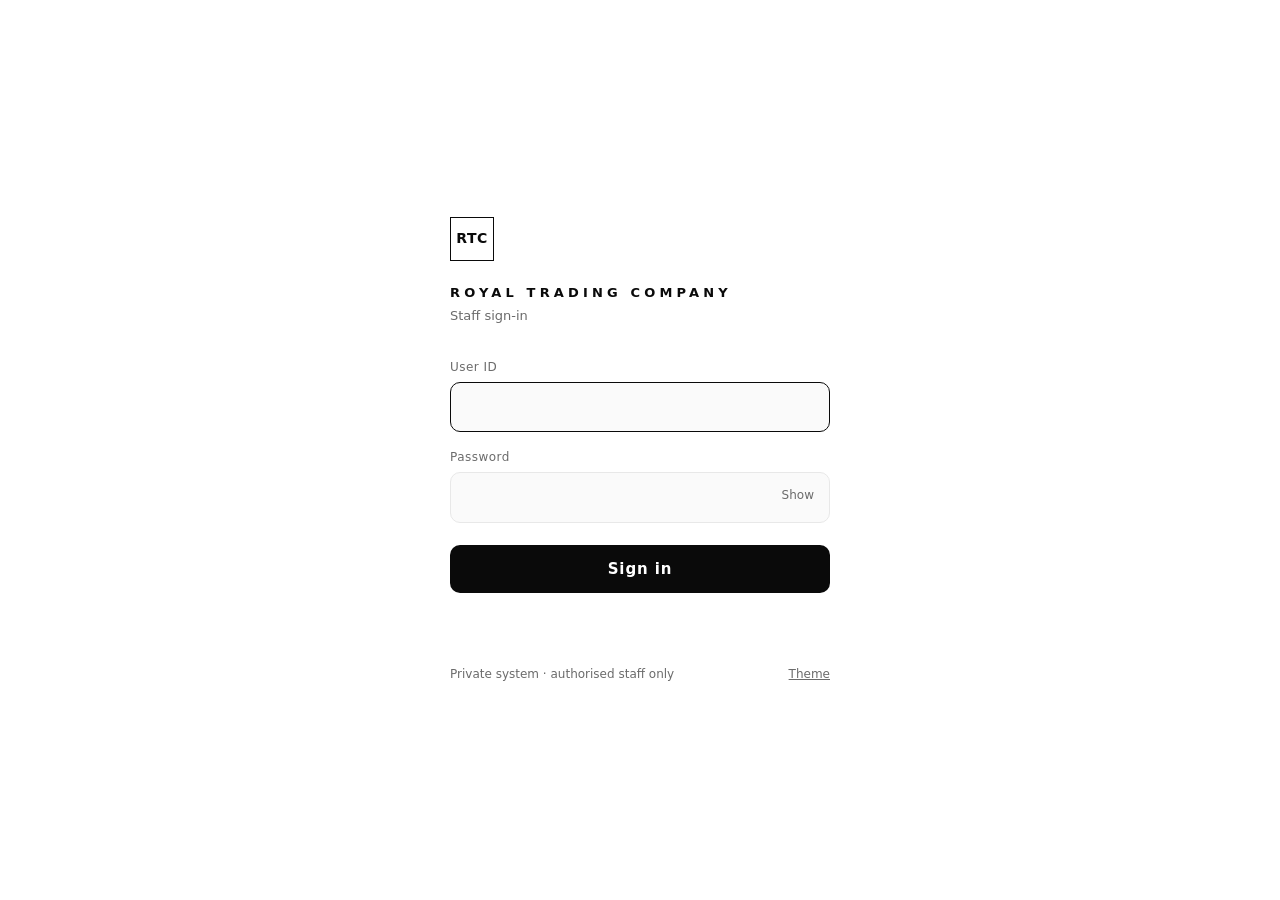
<file: static/login.html>
<!DOCTYPE html>
<html lang="en">
<head>
<meta charset="utf-8">
<meta name="viewport" content="width=device-width, initial-scale=1">
<meta name="robots" content="noindex, nofollow">
<title>Sign in · Royal Trading Company</title>
<script>
  (function () {
    let t = null; try { t = localStorage.getItem('hk_theme'); } catch (e) {}
    if (t !== 'light' && t !== 'dark') t = matchMedia('(prefers-color-scheme: light)').matches ? 'light' : 'dark';
    document.documentElement.dataset.theme = t;
  })();
</script>
<style>
  :root, :root[data-theme="dark"] { color-scheme: dark; --bg:#000; --card:#0a0a0a; --ink:#f5f5f5; --mute:#8a8a8a; --line:#1f1f1f; --field:#0f0f0f; --acc:#d4af37; --acc-ink:#000; --bad:#ff6b6b; }
  :root[data-theme="light"] { color-scheme: light; --bg:#fff; --card:#fff; --ink:#0a0a0a; --mute:#6b6b6b; --line:#e8e8e8; --field:#fafafa; --acc:#0a0a0a; --acc-ink:#fff; --bad:#d32f2f; }
  * { box-sizing: border-box; }
  body { margin:0; min-height:100vh; display:grid; place-items:center; background:var(--bg); color:var(--ink);
    font:15px/1.5 system-ui, -apple-system, "Segoe UI", Roboto, sans-serif; -webkit-font-smoothing:antialiased; padding:20px; }
  .box { width:min(380px, 100%); }
  .mark { width:44px; height:44px; border:1.5px solid var(--acc); color:var(--acc); display:grid; place-items:center;
    font-weight:800; letter-spacing:.04em; font-size:14px; margin-bottom:22px; }
  h1 { font-size:13px; letter-spacing:.32em; font-weight:700; margin:0 0 4px; }
  p.sub { margin:0 0 32px; color:var(--mute); font-size:13px; }
  label { display:block; font-size:12px; color:var(--mute); margin:0 0 6px; letter-spacing:.04em; }
  input { width:100%; padding:13px 14px; font:inherit; color:var(--ink); background:var(--field); border:1px solid var(--line);
    border-radius:10px; outline:none; margin-bottom:16px; transition:border-color .15s; }
  input:focus { border-color:var(--acc); }
  .pw { position:relative; } .pw button { position:absolute; right:8px; top:8px; background:none; border:0; color:var(--mute);
    font:inherit; font-size:12px; padding:6px 8px; cursor:pointer; }
  button.go { width:100%; padding:13px; border:0; border-radius:10px; background:var(--acc); color:var(--acc-ink);
    font:inherit; font-weight:700; letter-spacing:.06em; cursor:pointer; margin-top:6px; }
  button.go:disabled { opacity:.5; cursor:default; }
  .err { color:var(--bad); font-size:13px; min-height:20px; margin-top:12px; }
  .foot { margin-top:40px; display:flex; justify-content:space-between; color:var(--mute); font-size:12px; }
  .foot button { background:none; border:0; color:var(--mute); font:inherit; cursor:pointer; padding:0; text-decoration:underline; }
</style>
</head>
<body>
<form class="box" id="f" autocomplete="on">
  <div class="mark">RTC</div>
  <h1>ROYAL TRADING COMPANY</h1>
  <p class="sub">Staff sign-in</p>
  <label for="u">User ID</label>
  <input id="u" name="username" autocomplete="username" autocapitalize="off" spellcheck="false" required>
  <label for="p">Password</label>
  <div class="pw"><input id="p" name="password" type="password" autocomplete="current-password" required>
    <button type="button" id="show" aria-label="Show password">Show</button></div>
  <button class="go" id="go" type="submit">Sign in</button>
  <div class="err" id="err" role="alert"></div>
  <div class="foot"><span>Private system · authorised staff only</span><button type="button" id="th">Theme</button></div>
</form>
<script>
  const $ = id => document.getElementById(id);
  $('show').onclick = () => { const p = $('p'); p.type = p.type === 'password' ? 'text' : 'password'; $('show').textContent = p.type === 'password' ? 'Show' : 'Hide'; };
  $('th').onclick = () => { const t = document.documentElement.dataset.theme === 'dark' ? 'light' : 'dark';
    document.documentElement.dataset.theme = t; try { localStorage.setItem('hk_theme', t); } catch (e) {} };
  $('f').onsubmit = async e => {
    e.preventDefault(); $('err').textContent = ''; $('go').disabled = true; $('go').textContent = 'Signing in…';
    try {
      const r = await fetch('/api/auth/login', {method: 'POST', headers: {'Content-Type': 'application/json'},
        body: JSON.stringify({username: $('u').value.trim(), password: $('p').value})});
      const d = await r.json().catch(() => ({}));
      if (!r.ok) throw new Error(d.detail || 'Sign-in failed');
      location.replace('/' + (location.hash || ''));
    } catch (ex) { $('err').textContent = ex.message; $('p').value = ''; $('p').focus(); }
    $('go').disabled = false; $('go').textContent = 'Sign in';
  };
  $('u').focus();
</script>
</body>
</html>
</file>
